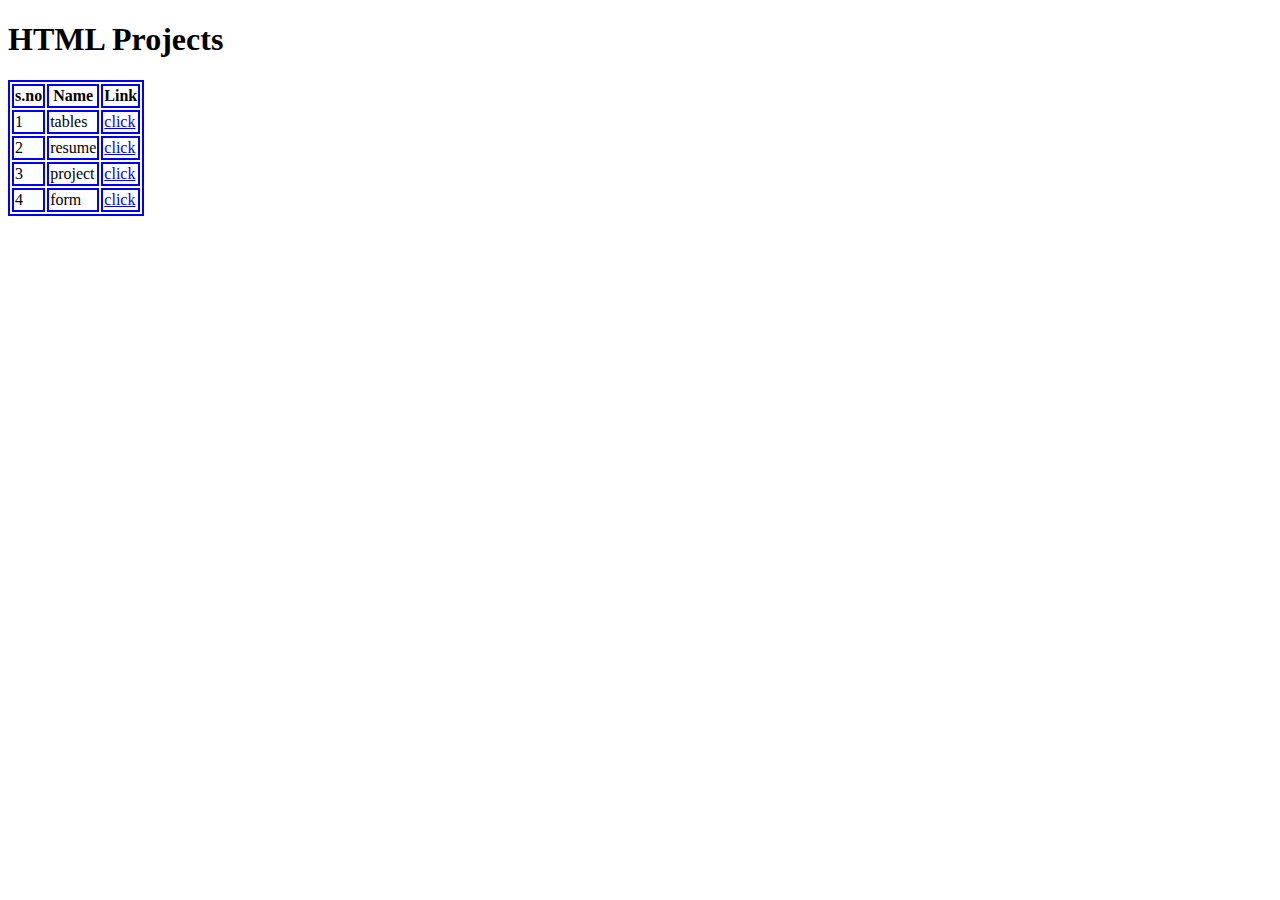
<file: HTML/index.html>
<!DOCTYPE html>
<html lang="en">
<head>
    <meta charset="UTF-8">
    <meta name="viewport" content="width=device-width, initial-scale=1.0">
    <title>Document</title>
    <style>
        table,th,td
        {
            border: 2px solid blue
        }
    </style>
</head>
<body>
    <h1>HTML Projects</h1>
    <table>
        <tr>
            <th>s.no</th>
            <th>Name</th>
            <th>Link</th>
        </tr>
        <tr>
            <td>1</td>
            <td>tables</td>
            <td><a href="./table.html" target="_blank">click</a>
            </td>
        </tr>
        <tr>
            <td>2</td>
            <td>resume</td>
            <td><a href="./resume.html" target="_blank">click</a></td>
        </tr>
        <tr>
            <td>3</td>
            <td>project</td>
            <td><a href="./project.html" target="_blank">click</a></td>
        </tr>
        <tr>
            <td>4</td>
            <td>form</td>
            <td><a href="./forms.html" target=" _blank">click</a></td>
        </tr>
    </table>
    
</body>
</html>
</file>
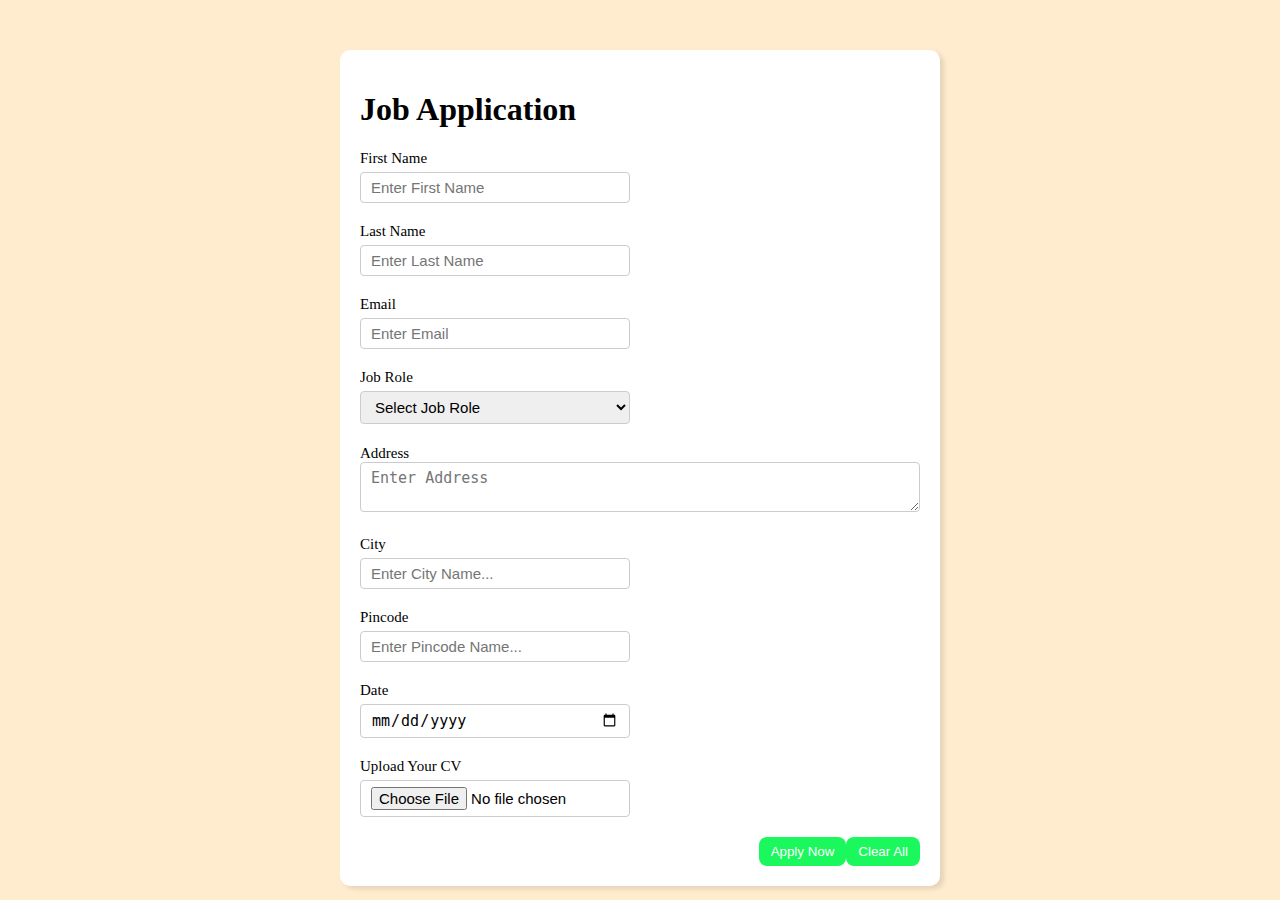
<file: HTML CSS PROJECTS/Project 1/index.html>
<!DOCTYPE html>
<html lang="en">
<head>
    <meta charset="UTF-8">
    <meta name="viewport" content="width=device-width, initial-scale=1.0">
    <title>Job Application</title>
    <link rel="stylesheet" href="style.css">
</head>
<body>
    <div class="container">
        <div class="apply_box">
            <h1>Job Application</h1>
            <form action="">
                <div class="form_container">
                    <div class="form_control">
                        <label for="first_name">First Name</label>
                        <input id="first_name" name="first_name" placeholder="Enter First Name"/>
                    </div>
                    <br>
                    <div class="form_control">
                        <label for="last_name">Last Name</label>
                        <input id="last_name" name="last_name" placeholder="Enter Last Name"/>

                    </div> 
                    <br>
                    <div class="form_control">
                        <label for="email">Email</label>
                        <input id="email" name="email" placeholder="Enter Email"/>
                    </div>
                    <br>
                    <div class="form_control">
                        <label for="job_role">Job Role</label>
                        <select id="job_role" name="job_role">
                            <option value="">Select Job Role</option>
                            <option value="frontend">Frontend Developer</option>
                            <option value="backend">Backend Developer</option>
                            <option value="full_stack">Full Stack Developer</option>
                            <option value="ui_ux">UI UX Designer</option>
                
                        </select>
                    </div>
                    <br>
                    <div class="textarea_control">
                        <label for="address"> Address </label>
                        <textarea
                            id="address"
                            name="address"
                            row="4"
                            cols="50"
                             placeholder="Enter Address"
                        ></textarea>

                    </div>
                    <div class="form_control">
                        <label for="city"> City </label>
                        <input id="city" name="city" placeholder="Enter City Name..." />
                      </div>
                      <br>
                      <div class="form_control">
                        <label for="pincode"> Pincode </label>
                        <input
                          type="number"
                          id="pincode"
                          name="pincode"
                          placeholder="Enter Pincode Name..."
                        />
                      </div><br>
                      <div class="form_control">
                        <label for="date"> Date </label>
                        <input value="" type="date" id="date" name="date" />
                      </div><br>
                      <div class="form_control">
                        <label for="upload"> Upload Your CV </label>
                        <input type="file" id="upload" name="upload" />
                      </div>
                </div>
                <div class="button_container" >
                    <button type="submit">Apply Now</button>
                    
                    <button type="reset">Clear All</button>
                </div>
            </form>
        </div>
    </div>
    
</body>
</html>
</file>
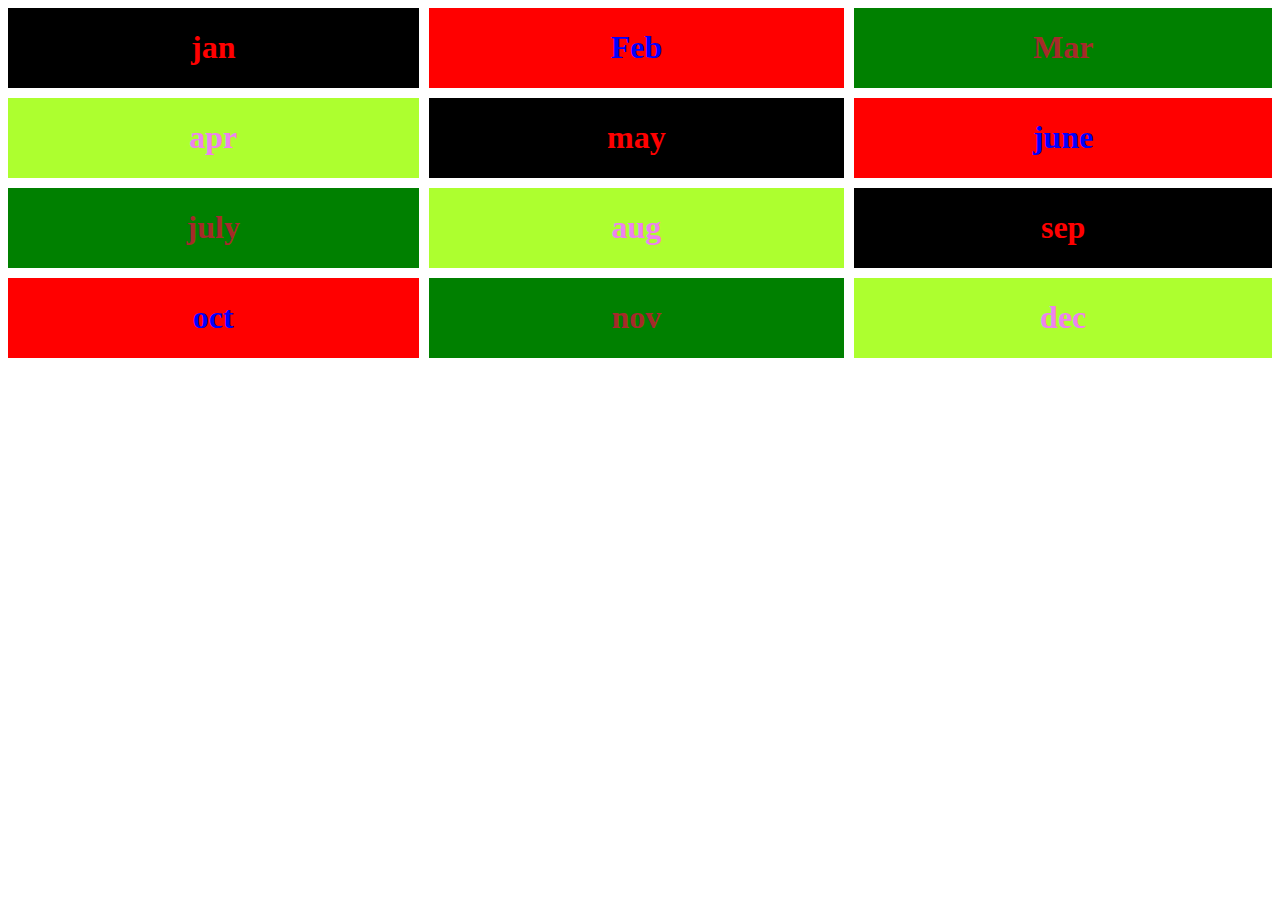
<file: CSS/display.html>
<!DOCTYPE html>
<html lang="en">
<head>
    <meta charset="UTF-8">
    <meta name="viewport" content="width=device-width, initial-scale=1.0">
    <title>Display</title>
    <style>
    .one{
        color: red;
        background: black;
    }
    .two{
        color: blue;
        background: red;
    }
    .three{
        color: brown;
        background: green;
    }
    .four{
        color: violet;
        background: greenyellow;
    }
    #main-div{
        display:grid;
        text-align: center;
        gap: 10px;
        grid-template-columns:auto auto auto; 
    }
</style>
</head>
<body>
    <div id="main-div">
        <div class="one">
            <h1>jan</h1>
        </div>
        <div class="two">
            <h1>Feb</h1>
        </div>
        <div class="three">
            <h1>Mar</h1>
        </div>
        <div class="four">
            <h1>apr</h1>
            </div>
            <div class="one">
                <h1>may</h1>
            </div>
            <div class="two">
                <h1>june</h1>
            </div>
            <div class="three">
                <h1>july</h1>
            </div>
            <div class="four">
                <h1>aug</h1>
            </div>
            <div class="one">
                <h1>sep</h1>
            </div>
            <div class="two">
                <h1>oct</h1>
            </div>
            <div class="three">
                <h1>nov</h1>
            </div>
            <div class="four">
                <h1>dec</h1>
            </div>
    </div>
</body>
</html>
</file>
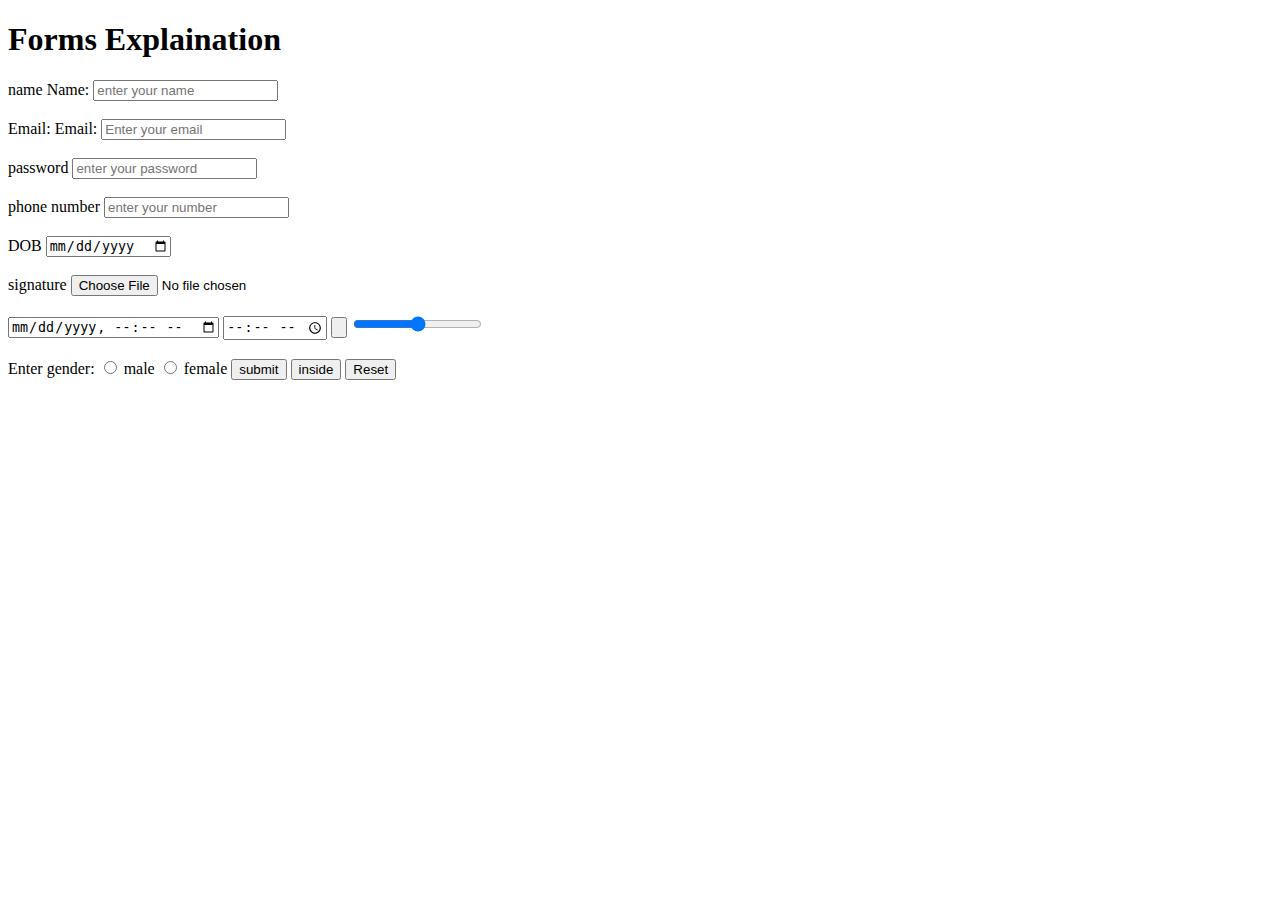
<file: HTML/forms.html>
<!DOCTYPE html>
<html lang="en">
  <head>
    <meta charset="UTF-8" />
    <meta name="viewport" content="width=device-width, initial-scale=1.0" />
    <title>Forms</title>
  </head>
  <body>
    <h1>Forms Explaination</h1>
    <form action="main.py" method="post">
      <label for="name">name</label>
      Name:
      <input
        id="name"
        type="text"
        name="n1"
        placeholder="enter your name"
      /><br /><br />
      <label for="em">Email:</label>
      Email:
      <input
        id="em"
        type="email"
        f
        name="e1"
        placeholder="Enter your email"
      /><br /><br />
      <label for="pass">password</label>
      <input type="password" name="password" id="pass" placeholder="enter your password"><br><br>
      <label for="phone">phone number</label>
      <input type="number" name="number" id="phone" placeholder="enter your number"><br><br>
      <label for="DOB">DOB</label>
      <input type="date" name="DOB" id="DOB"><br><br>
      <label for="sign">signature</label>
      <input type="file" name="file" id="sign"><br><br>
      <input type="datetime-local" name="" id="">
      <input type="time" value="">
      <input type="button" value="">
      <input type="range" name="" id=""><br><br>
      Enter gender:
      <input type="radio" name="gender" id="male">
      <label for="male">male</label>
      <input type="radio" name="gender" id="female">
      <label for="female">female</label>
      <button type="submit">submit</button>
      <input type="submit" value="inside"/>
      <input type="reset">
    </form>
  </body>
</html>
</file>
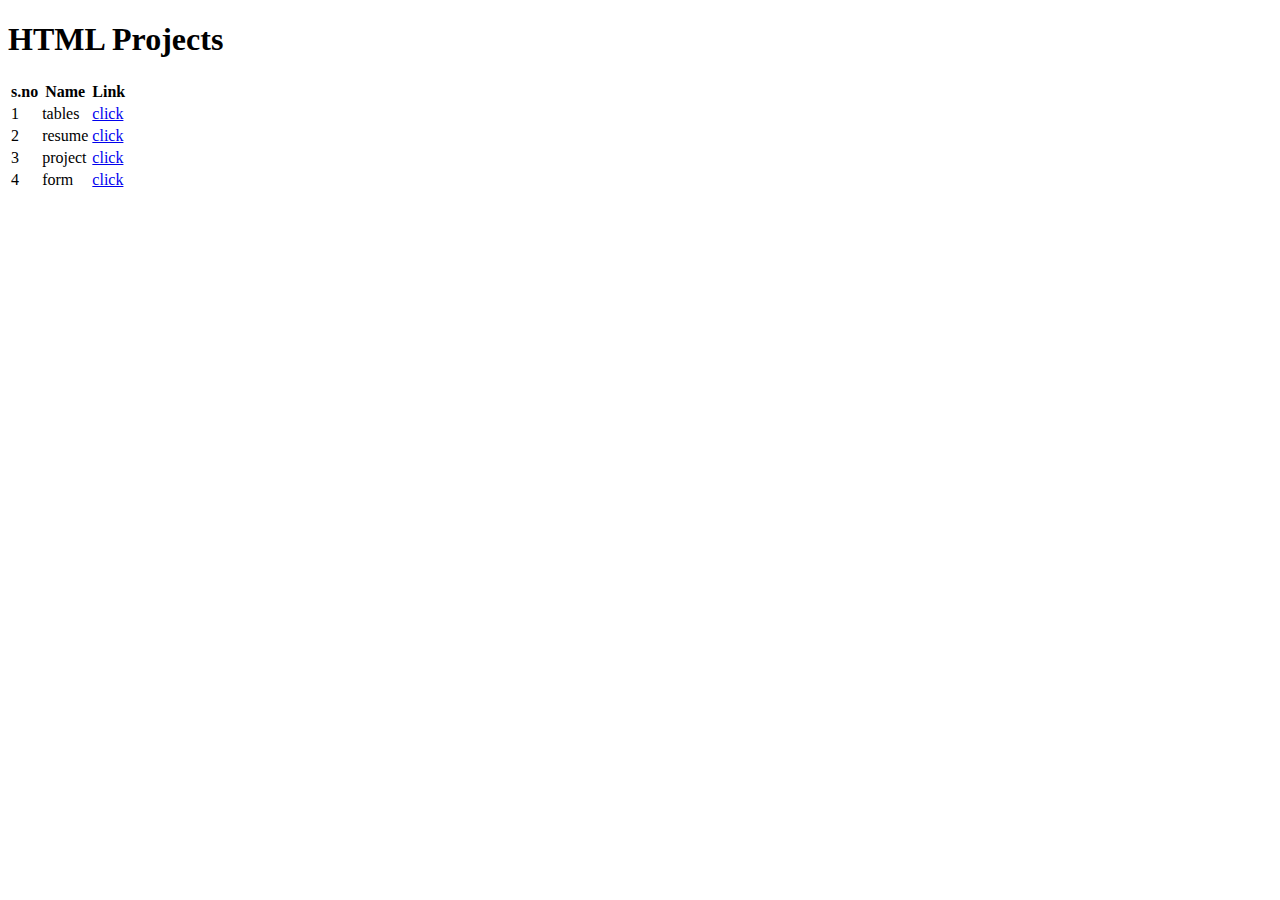
<file: HTML/mywork.html>
<!DOCTYPE html>
<html lang="en">
<head>
    <meta charset="UTF-8">
    <meta name="viewport" content="width=device-width, initial-scale=1.0">
    <title>Document</title>
</head>
<body>
    <h1>HTML Projects</h1>
    <table>
        <tr>
            <th>s.no</th>
            <th>Name</th>
            <th>Link</th>
        </tr>
        <tr>
            <td>1</td>
            <td>tables</td>
            <td><a href="./table.html" target="_blank">click</a>
            </td>
        </tr>
        <tr>
            <td>2</td>
            <td>resume</td>
            <td><a href="./resume.html" target="_blank">click</a></td>
        </tr>
        <tr>
            <td>3</td>
            <td>project</td>
            <td><a href="./project.html" target="_blank">click</a></td>
        </tr>
        <tr>
            <td>4</td>
            <td>form</td>
            <td><a href="./forms.html" target=" _blank">click</a></td>
        </tr>
    </table>
    
</body>
</html>
</file>
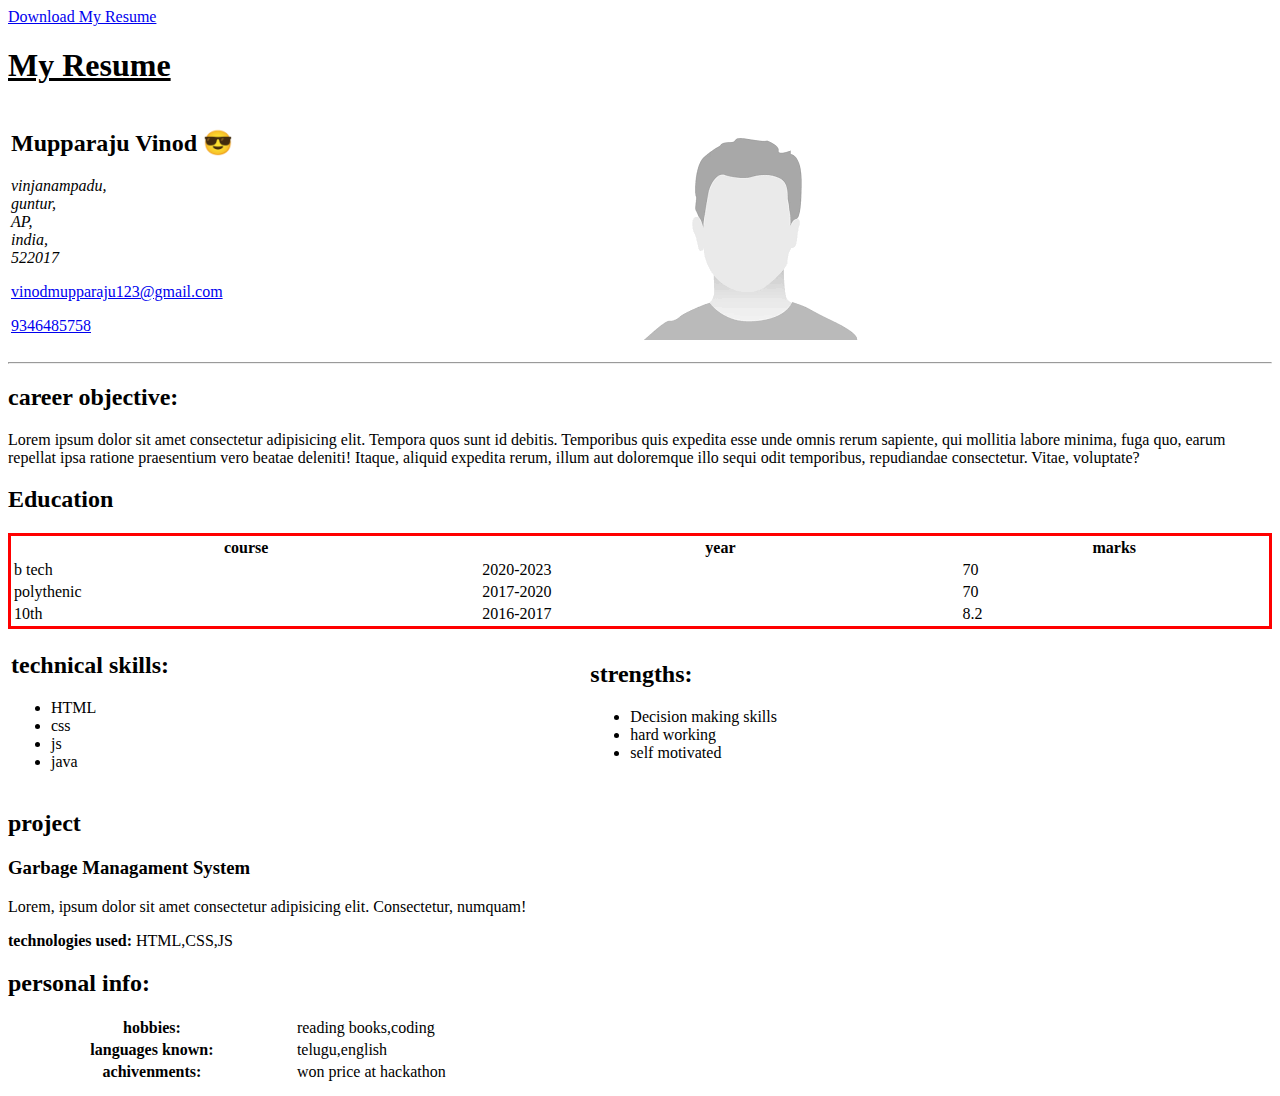
<file: HTML/resume.html>
<!DOCTYPE html>
<html lang="en">
<head>
    <meta charset="UTF-8">
    <meta name="viewport" content="width=device-width, initial-scale=1.0">
    <title>Resume</title>
    <link rel="stylesheet" href="https://cdnjs.cloudflare.com/ajax/libs/font-awesome/6.5.1/css/all.min.css" integrity="sha512-DTOQO9RWCH3ppGqcWaEA1BIZOC6xxalwEsw9c2QQeAIftl+Vegovlnee1c9QX4TctnWMn13TZye+giMm8e2LwA==" crossorigin="anonymous" referrerpolicy="no-referrer" />
</head>
<body>
    <a href="./mupparajuvinod.pdf">Download My Resume</a>
    <h1><u>My Resume</u></h1>
    <header>
        <table style="width: 100%;">
            <tr style="width: 80%;">
                <td>
                    <h2>Mupparaju Vinod 😎</h2>
                    <address>
                        <p>vinjanampadu,<br>guntur,<br>AP,<br>india,<br>522017</p>
                    </address>
                    <p><i class="fa-solid fa-envelope"></i><a href="mailto:myemail@gamil.com"> vinodmupparaju123@gmail.com</a>                        </ul>                    </p>
                    <p><i class="fa-solid fa-phone fa-beat-fade"></i><a href="tel:9346485758"> 9346485758</a></p>
                </td>
                <td>
                    <img src="[data-uri]">
                </td>
            </tr>
        </table>
        <hr>
    </header>
    <main>
        <section>
            <h2>career objective:</h2>
            <P>Lorem ipsum dolor sit amet consectetur adipisicing elit. Tempora quos sunt id debitis. Temporibus quis expedita esse unde omnis rerum sapiente, qui mollitia labore minima, fuga quo, earum repellat ipsa ratione praesentium vero beatae deleniti! Itaque, aliquid expedita rerum, illum aut doloremque illo sequi odit temporibus, repudiandae consectetur. Vitae, voluptate?</P>
        </section>
        <section>
            <h2>Education</h2>
            <table style="width: 100%; border: 3px solid red">
                <tr>
                    <th>course</th>
                    <th>year</th>
                    <th>marks</th>
                </tr>
                <tr>
                    <td>b tech</td>
                    <td>2020-2023</td>
                    <td>70 </td>
                </tr>
                <tr>
                    <td>polythenic</td>
                    <td>2017-2020</td>
                    <td>70</td> 
                </tr>
                <tr>
                    <td>10th</td>
                    <td>2016-2017</td>
                    <td>8.2</td>
                </tr>
            </table>
        </section>
        <section>
            <table style="width: 100%;">
                <tr>
                    <td>
                        <h2>technical skills: </h2>
                        <ul>
                            <li>HTML</li>
                            <li>css</li>
                            <li>js</li>
                            <li>java</li>
                        </ul>
                    </td>
                     
                    <td>
                        <h2>strengths:</h2>
                        <ul>
                            <li>Decision making skills</li>
                            <li>hard working</li>
                            <li>self motivated</li>
                        </ul>
                    </td>
                </tr>
            </table>
           
        </section>
        <section>
            <h2>project</h2>
            <h3>Garbage Managament System</h3>
            <p>Lorem, ipsum dolor sit amet consectetur adipisicing elit. Consectetur, numquam!</p>
            <p><strong>technologies used:</strong> HTML,CSS,JS</p>
        </section>
        <section>
            <h2>personal info:</h2>
            <table style="width: 50%;">
                <tr><th>hobbies:</th>
                    <td>reading books,coding</td>
                   
                </tr>
                <tr>
                    <th>languages known:</th>
                    <td>telugu,english</td>
                </tr>
                <tr>
                    <th>achivenments:</th>
                    <td> won price at hackathon</td>
                </tr>
                <tr></tr>
                <tr></tr>
            </table>
        </section>
    </main>
    
</body>
</html>
</file>
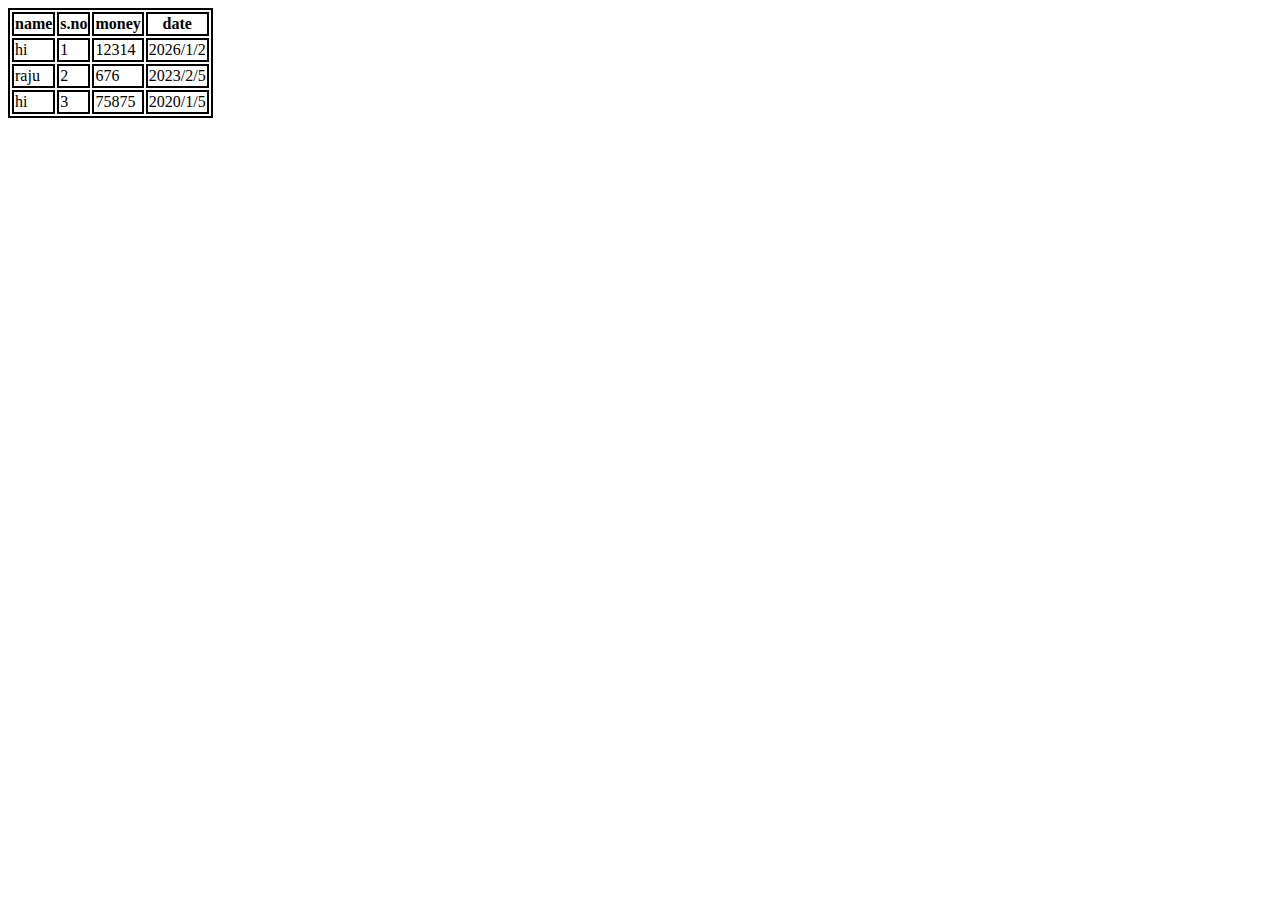
<file: HTML/table.html>
<!DOCTYPE html>
<html lang="en">
<head>
    <meta charset="UTF-8">
    <meta name="viewport" content="width=device-width, initial-scale=1.0">
    <title>table</title>
    <style>
        table,th,td
        {
            border: 2px solid black
        }
    </style>
</head>
<body>
    <table>
        <tr>
            <th>name </th>
            <th>s.no</th>
            <th>money</th>
            <th>date</th>
        </tr>
        <tr>
            <td>hi</td>
            <td>1</td>
            <td>12314</td>
            <td>2026/1/2</td>
        </tr>
        <tr>
            <td>raju</td>
            <td>2</td>
            <td>676</td>
            <td>2023/2/5</td>
        </tr>
        <tr>
            <td>hi</td>
            <td>3</td>
            <td>75875</td>
            <td>2020/1/5</td>
        </tr>
    </table>
    
</body>
</html>
</file>
<file: HTML CSS PROJECTS/Project 1/style.css>
*{
    margin: 100;
    padding: 100;
    box-sizing: border-box;
}
body{
    background-color: blanchedalmond;
}
.container {
    max-width: 900px;
    margin: 0 auto;
  }
  
  .apply_box {
    max-width: 600px;
    padding: 20px;
    background-color: white;
    margin: 0 auto;
    margin-top: 50px;
    box-shadow: 4px 3px 5px rgba(1, 1, 1, 0.1);
    border-radius: 10px;
  }
  
  .title_small {
    font-size: 20px;
  }
  
  .form_container {
    margin-top: 20px;
    display: grid;
    grid-template-columns: repeat(auto-fit, minmax(200px, 1fr));
    gap: 20px;
  }
  .form_control {
    display: flex;
    flex-direction: column;
  }
  
  label {
    font-size: 15px;
    margin-bottom: 5px;
  }
  
  input,
  select,
  textarea {
    padding: 6px 10px;
    border: 1px solid #ccc;
    border-radius: 4px;
    font-size: 15px;
  }
  
  input:focus {
    outline-color: rgb(47, 0, 255);
  }
  
  .button_container {
    display: flex;
  
    justify-content: flex-end;
    margin-top: 20px;
  }
  button {
    background-color: rgb(26, 248, 93);
    border: transparent solid 2px;
    padding: 5px 10px;
    gap: 100px;
    color: white;
    border-radius: 8px;
    transition: 0.3s ease-in;
  }
  button:hover {
    background-color: #cccccc;
    border: 2px solid red;
    color: black;
    gap: 100px;
    transition: 0.3s ease-out;
    cursor: pointer;
  }
  .textarea_control {
    grid-column: 1 / span 2;
  }
  .textarea_control textarea {
    width: 100%;
  }
  
  @media (max-width: 460px) {
    .textarea_control {
      grid-column: 1 / span 1;
    }
  } ;
</file>
